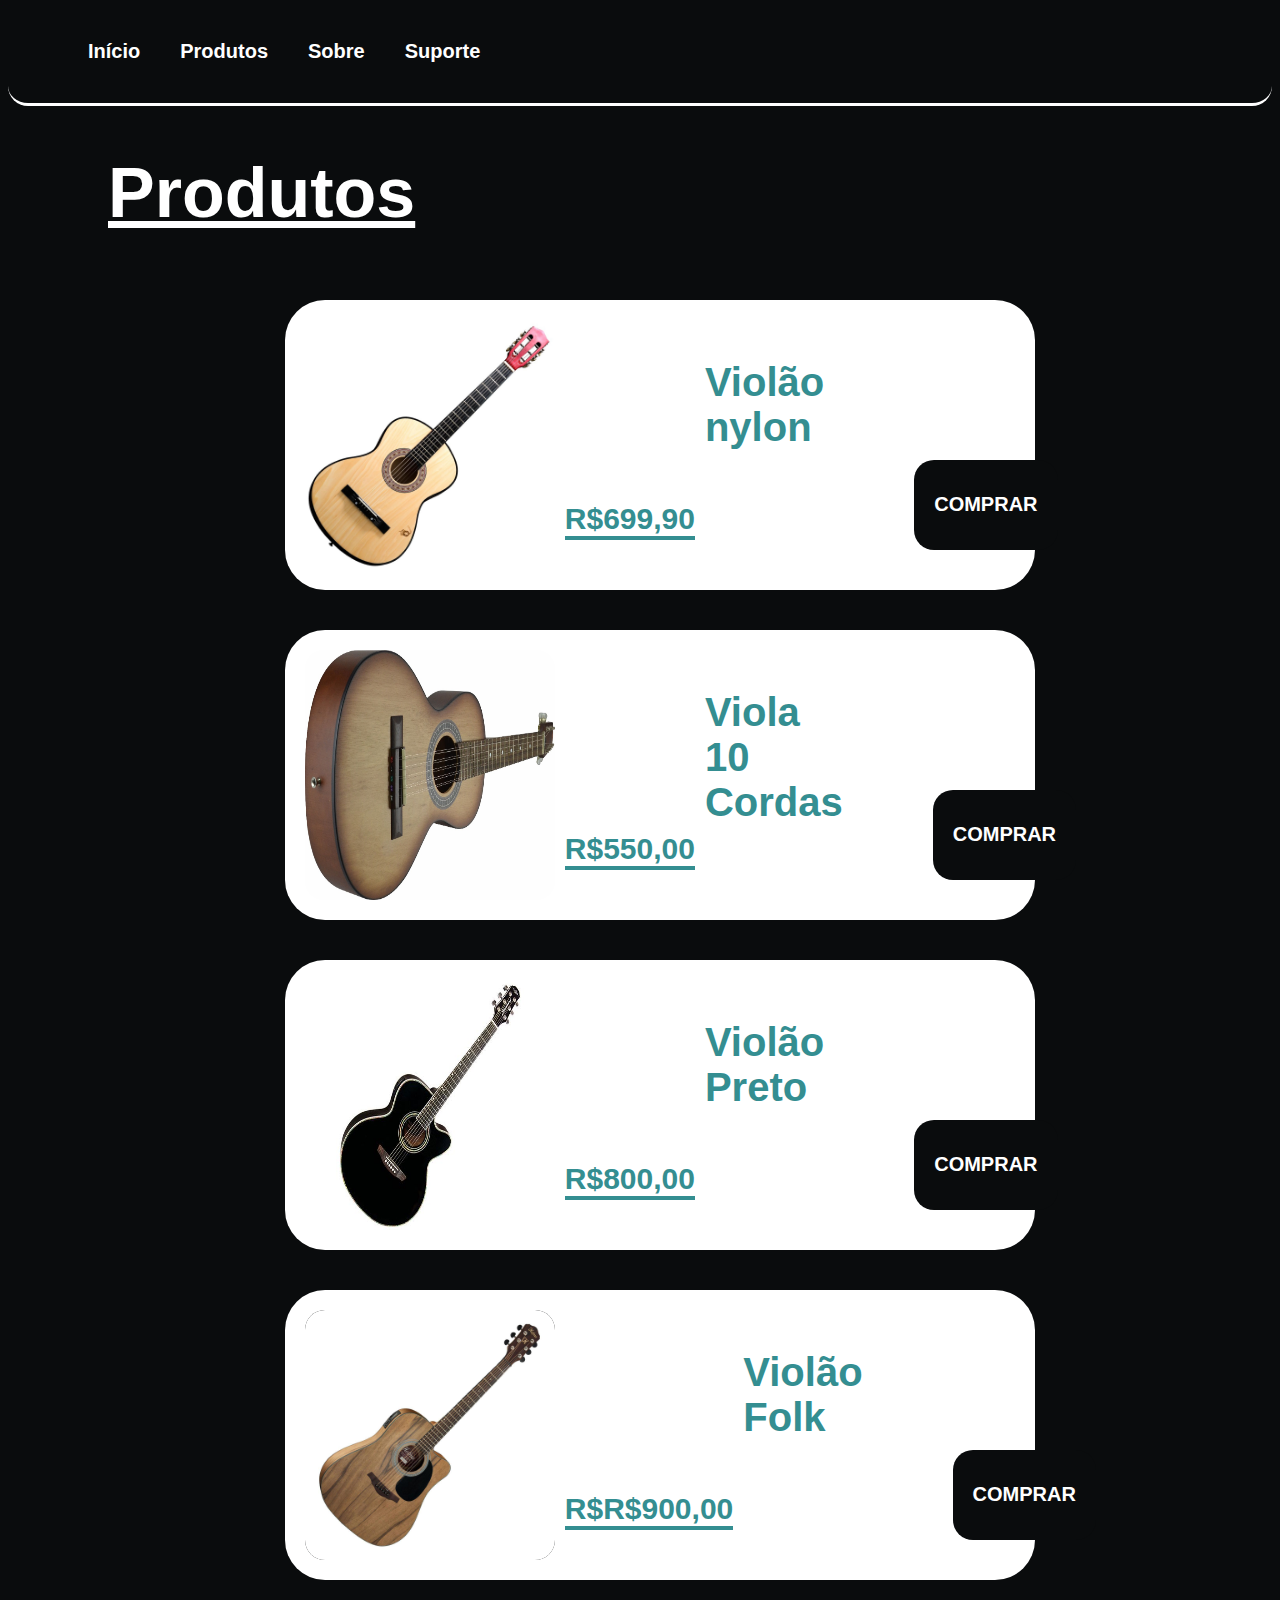
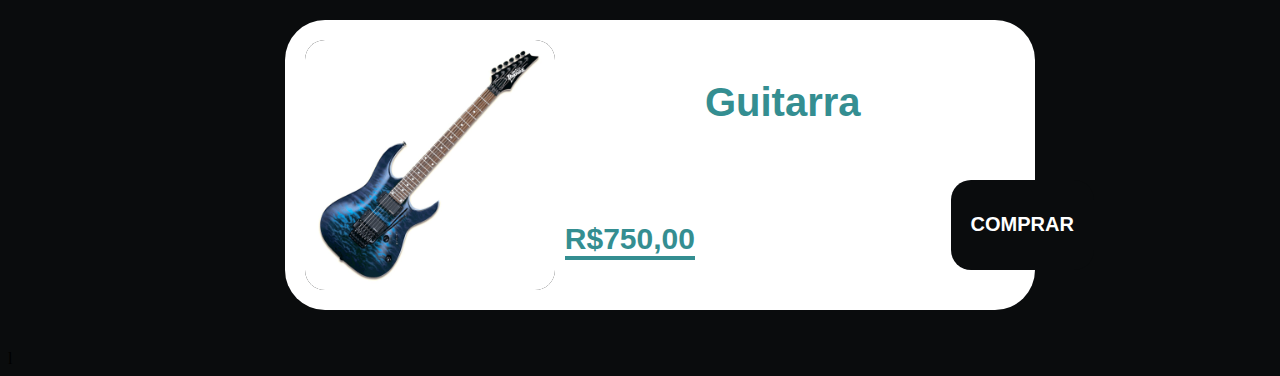
<file: produtos.html>
<!DOCTYPE html>
<html lang="en">
<head>
    <meta charset="UTF-8">
    <meta name="viewport" content="width=device-width, initial-scale=1.0">
    <title>PRODUTOS VITATTI</title>
    <link rel="stylesheet" href="style2.css">
</head>
<body>
    
    <div class="divmenu">
        <nav class="menu-underline">
            <ul>
                <a href="index.html" ><li>Início</li></a>
                <a href="produtos.html" ><li>Produtos</li></a>
                <a href="sobre.html" ><li>Sobre</li></a>
                <a href="suporte.html" ><li>Suporte</li></a>
            </ul>
        </nav>
        </div>

        <div class="divsobre">
            <h1>Produtos</h1>
        </div>

        <ul class="produtos">
            <li class="p1">
                <img class="pf" src="violo-queens-d137515-natural-estudante-D_NQ_NP_993116-MLB25671332439_062017-F.jpg" alt="" width="250px" height="250px">
                <p class="t1">R$699,90</p>
                <p class="t2">Violão nylon</p>
                <div class="b2"><p>COMPRAR</p></li></div>
            </li>

            <li class="p1">
                <img class="pf" src="R (3).jpeg" alt="" width="250px" height="250px">
                <p class="t1">R$550,00</p>
                <p class="t2">Viola 10 Cordas</p>
                <div class="b2"><p>COMPRAR</p></li></div>
            </li>

            <li class="p1">
                <img class="pf" src="R (2).jpeg" alt="" width="250px" height="250px">
                <p class="t1">R$800,00</p>
                <p class="t2">Violão Preto</p>
                <div class="b2"><p>COMPRAR</p></li></div>
            </li>

            <li class="p1">
                <img class="pf" src="R (4).jpeg" alt="" width="250px" height="250px">
                <p class="t1">R$R$900,00</p>
                <p class="t2">Violão Folk</p>
                <div class="b2"><p>COMPRAR</p></li></div>
            </li>

            <li class="p1">
                <img class="pf" src="R.jpeg" alt="" width="250px" height="250px">
                <p class="t1">R$750,00</p>
                <p class="t2">Guitarra </p>
                <div class="b2"><p>COMPRAR</p></li></div>
            </li>

        </ul>

</body>
</html>l
</file>
<file: style2.css>
* {
    background-color: #0a0c0d;
}

@import url('https://fonts.googleapis.com/css2?family=Poppins:ital,wght@0,100;0,200;0,300;0,400;0,500;0,600;0,700;0,800;0,900;1,100;1,200;1,300;1,400;1,500;1,600;1,700;1,800;1,900&display=swap');


ul {
    display: flex;
    justify-content: flex-start;
    align-items: top;
    color: #fff;
    list-style: none;
    font-family: "Poppins", sans-serif;
    font-weight: 800;
    font-size: 20px;
    margin: 20px;
    font-style: none;
}

.divmenu {
    margin-bottom: 30px;
    width: 100%;
    border-bottom:solid #ffffff ;
    border-radius: 20px;
}

a {
    transition: all 0.5s;
    color: #fff;
    text-decoration: none;
    margin: 20px;
}

a:hover {
    transform: scale(1.2) ;
    cursor: pointer;
    color: #348e91;
    border-bottom:4px solid #ffffff;
}

h1 {
    font-family: "Poppins", sans-serif;
    color: #ffffff;
    font-size: 70px;
    text-decoration: underline;
    margin-left: 100px;
}

.sobrep {
    color: #ffffff;
    font-family: "Poppins", sans-serif;
    margin-left: 150px;
    margin-right: 1200px;
}

.sobrep:hover {
    transform: scale(1.2);
    transition: 0.9s;
}

.produtos {
        display: flex;
        align-items: center;
        justify-content: center;
        list-style: none;
        flex-wrap: wrap;
}

.p1:hover {
    transform: scale(1.1);
    transition: 0.9s;
}

.p1 {
    background-color:#ffffff;
    padding: 20px;
    border-radius: 40px;
    margin: 20px;
    justify-content: space-between;
    display: flex;
    width: 60%;
}

.pf {
    border-radius: 20px;
}

.pf:hover {
    transform: scale(1.3);
    transition: 0.3s;
    cursor: zoom-in;
}

.t1 {
    display: flex;
    align-items: flex-end;
    justify-content: flex-end;
    font-weight: 900;
    background-color: #ffffff;
    color: #348e91;
    margin-left: 10px;
    font-size: 30px;
    border-bottom:4px solid #348e91;
    
}

.t2 {
    display: flex;
    align-items: flex-start;
    justify-content: flex-end;
    margin-right: 80px;
    font-weight: 900;
    background-color: #ffffff;
    color: #348e91;
    margin-left: 10px;
    font-size: 40px;
}




.b2 {
    display: flex;
    align-items: center;
    justify-content: center;
    font-weight: 900;
    background-color: none;
    color: #ffffff;
    margin-left: 10px;
    font-size: 20px;
    padding: 20px;
    height: 50px;
    margin-top: 140px;
    border-radius: 20px;
}

.b2:hover {
    transform: scale(0.9);
    transition: 0.5s;
    cursor: pointer;
}


.div2 {
    display: flex;
    justify-content: flex-start;
    align-items: center;
    flex-wrap: wrap;
    margin-left: 100px;
}

.ul2 {
    display: inline-block;
    border-radius: 20px;
    border-bottom: solid ;
    border-top: solid;
}

.l1 {
    margin: 30px;
    font-size: 30px;
    padding: 20px;
    font-weight: 300;
}

.ul2:hover {
    border-top: solid  #348e91;
    border-bottom: solid  #348e91;
    border-width: 8px;
    transition: 0.4s;
}

.l1:hover {
    transform: scale(1.1);
    cursor: pointer;
    transition: 0.8s;
}
</file>
